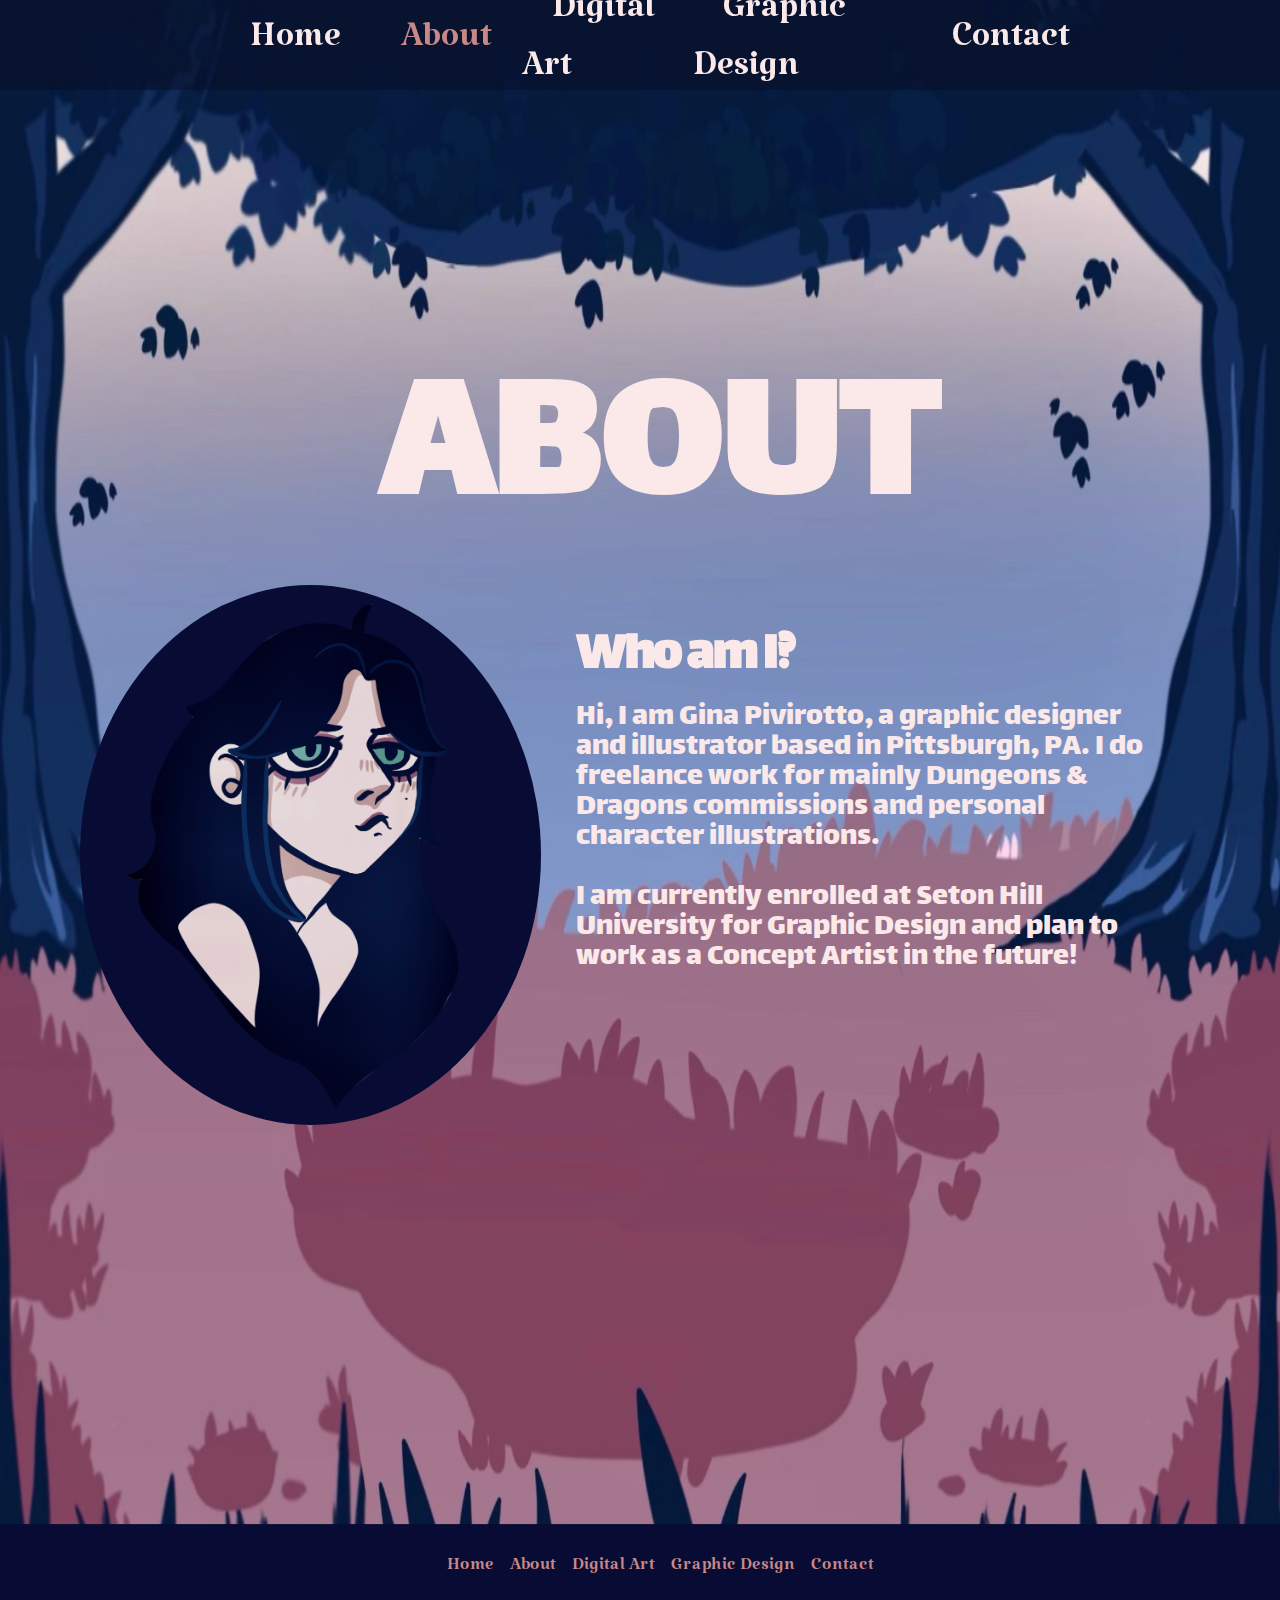
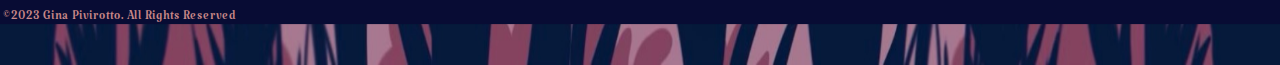
<file: about.html>
<!DOCTYPE html>
<html lang="en">
<head>
    <meta charset="UTF-8">
    <meta name="viewport" content="width=device-width, initial-scale=1.0">
    <title>About</title>
    <link rel="stylesheet" href="style/about.css">
    <link rel="stylesheet" href="style/footer.css">
    <link rel="stylesheet" href="style/header.css">
    <link rel="preconnect" href="https://fonts.googleapis.com">
    <link rel="preconnect" href="https://fonts.gstatic.com" crossorigin>
    <link href="https://fonts.googleapis.com/css2?family=Katibeh&display=swap" rel="stylesheet">
    <link href="https://fonts.googleapis.com/css2?family=Lalezar&display=swap" rel="stylesheet">

   

</head>
<body>
    <header id="header">
        <ul>
            <li><a href="index.html">Home</a></li>
            <li><a href="about.html" class="active">About</a></li>
            <li><a href="digitalart.html">Digital Art</a></li>
            <li><a href="graphicdesign.html">Graphic Design</a></li>
            <li><a href="contact.html">Contact</a></li>
        </ul>
    </header>
    <section>
        <div class="title-about">
            <h1 class="title" id="about-title">ABOUT</h1>
        </div>

        <div id="about-body">
            <div id="pfp"><img src="assets/Me hehe.png" alt="GP - Profile Picture"></div>

            <div id="additional-info">
                <h2 class="title" id="add-info-title">Who am I?</h2>
                <p>Hi, I am Gina Pivirotto, a graphic designer and illustrator based in Pittsburgh, PA.  I do freelance work for mainly Dungeons & Dragons commissions and personal character illustrations. 
                    <br><br>
                    I am currently enrolled at Seton Hill University for Graphic Design and plan to work as a Concept Artist in the future!</p>
                
            </div>
        </div>

        <img src="assets/ABOUT_MBG.jpeg" class="about_img_mobile">
        <img src="assets/ABOUT_Desktop.jpeg"  class="about_img_desktop">

    </section>

    <section class="bottom-page" style="transform: translateY(95.01vh) translateX(-8px);">
        <footer>
            <ul>
                <li><a href="index.html" class="active">Home</a></li>
                <li><a href="about.html">About</a></li>
                <li><a href="digitalart.html">Digital Art</a></li>
                <li><a href="graphicdesign.html">Graphic Design</a></li>
                <li><a href="contact.html">Contact</a></li>
            </ul>

            <p>©2023 Gina Pivirotto. All Rights Reserved</p>
        </footer>
    </section>
    
    
</body>
</html>
</file>
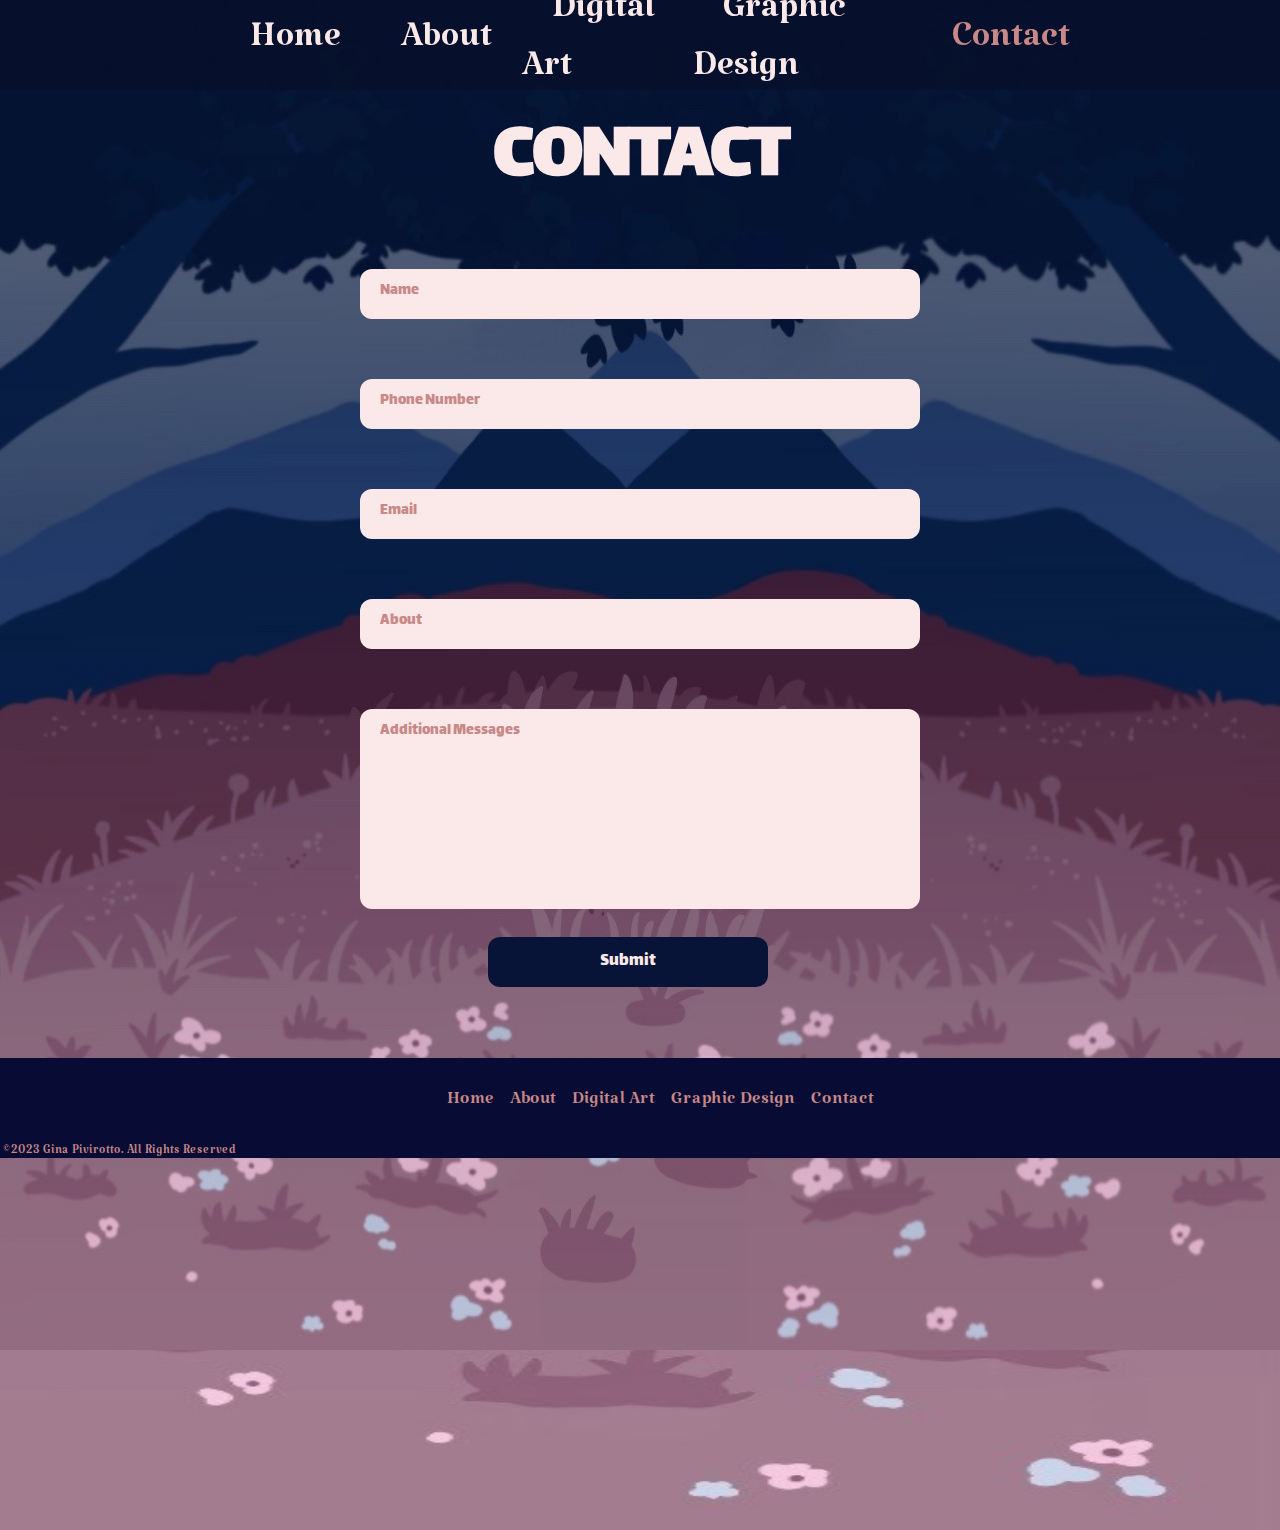
<file: contact.html>
<!DOCTYPE html>
<html lang="en">
<head>
  <meta charset="UTF-8">
  <meta name="viewport" content="width=device-width, initial-scale=1.0">
  <title>Contact</title>
<link rel="stylesheet" href="style/header.css">
    <link rel="stylesheet" href="style/footer.css">
    <link rel="stylesheet" href="style/contactForm.css">
<link rel="preconnect" href="https://fonts.googleapis.com">
<link rel="preconnect" href="https://fonts.gstatic.com" crossorigin>
<link href="https://fonts.googleapis.com/css2?family=Katibeh&display=swap" rel="stylesheet">
<link href="https://fonts.googleapis.com/css2?family=Lalezar&display=swap" rel="stylesheet">





</head>
<body>
    <header id="header">
        <ul>
            <li><a href="index.html">Home</a></li>
            <li><a href="about.html">About</a></li>
            <li><a href="digitalart.html">Digital Art</a></li>
            <li><a href="graphicdesign.html">Graphic Design</a></li>
            <li><a href="contact.html" class="active">Contact</a></li>
        </ul>
    </header>

    <img src="assets/CONTACT_MBG.jpeg" class="contact_img_mobile">
    <img src="assets/CONTACT_Desktop.jpeg"  class="contact_img_desktop">

  <form class="form" onsubmit="return postToGoogle();">
      <div class="title-contact">
        <h1 class="title" id="contact-title">CONTACT</h1>
      </div>
      <div class="form-input-fields">
        <div class="input-container ic1">
          <input 
            id="firstname" 
            name="entry.111334685"
            class="input" 
            types="text" 
            placeholder=" " 
            required
          />
          <!-- <div class="cut cut-name"></div> -->
          <label for="firstname" class="placeholder">Name<b>*</b></label>
        </div>
        <div class="input-container ic2">
          <input 
            id="phone" 
            name="entry.1680758593"
            class="input" 
            type="tel" 
            placeholder=" " 
            required
          />
          <!-- <div class="cut"></div> -->
          <label for="phone" class="placeholder">Phone Number<b>*</b></label>
        </div>
        <div class="input-container ic2">
          <input 
            id="email" 
            name="entry.1184312553"
            class="input" 
            type="email" 
            placeholder=" " 
            required
          />
          <!-- <div class="cut cut-short"></div> -->
          <label for="email" class="placeholder">Email<b>*</b></label>
        </div>
        <div class="input-container ic2">
            <input 
              id="about" 
              name="entry.1804124301"
              class="input" 
              type="text" 
              placeholder=" " 
              required
            />
            <!-- <div class="cut cut-short"></div> -->
            <label for="about" class="placeholder">About<b>*</b></label>
        </div>
        <div class="input-container ic2">
            <textarea 
              id="additional-messages" 
              name="entry.192861214"
              class="input" 
              type="text-area" 
              placeholder=" " ></textarea>
            <!-- <div class="cut cut-add-messages"></div> -->
            <label for="additional-messages" class="placeholder">Additional Messages<b>*</b></label>
        </div>
        
        <input type="submit" class="submit" onclick="alert('Thank you for submitting!')"/>
      </div>
    </form>




      <script src="https://ajax.googleapis.com/ajax/libs/jquery/3.3.1/jquery.min.js"></script>
      <script src="app/app.js"></script>






    <section class="bottom-page" style="position: absolute; transform: translateY(750px) translateX(0px)">
      <footer>
          <ul>
              <li><a href="index.html" class="active">Home</a></li>
              <li><a href="about.html">About</a></li>
              <li><a href="digitalart.html">Digital Art</a></li>
              <li><a href="graphicdesign.html">Graphic Design</a></li>
              <li><a href="contact.html">Contact</a></li>
          </ul>

          <p>©2023 Gina Pivirotto. All Rights Reserved</p>
      </footer>
  </section>
</body>
</html>
</file>
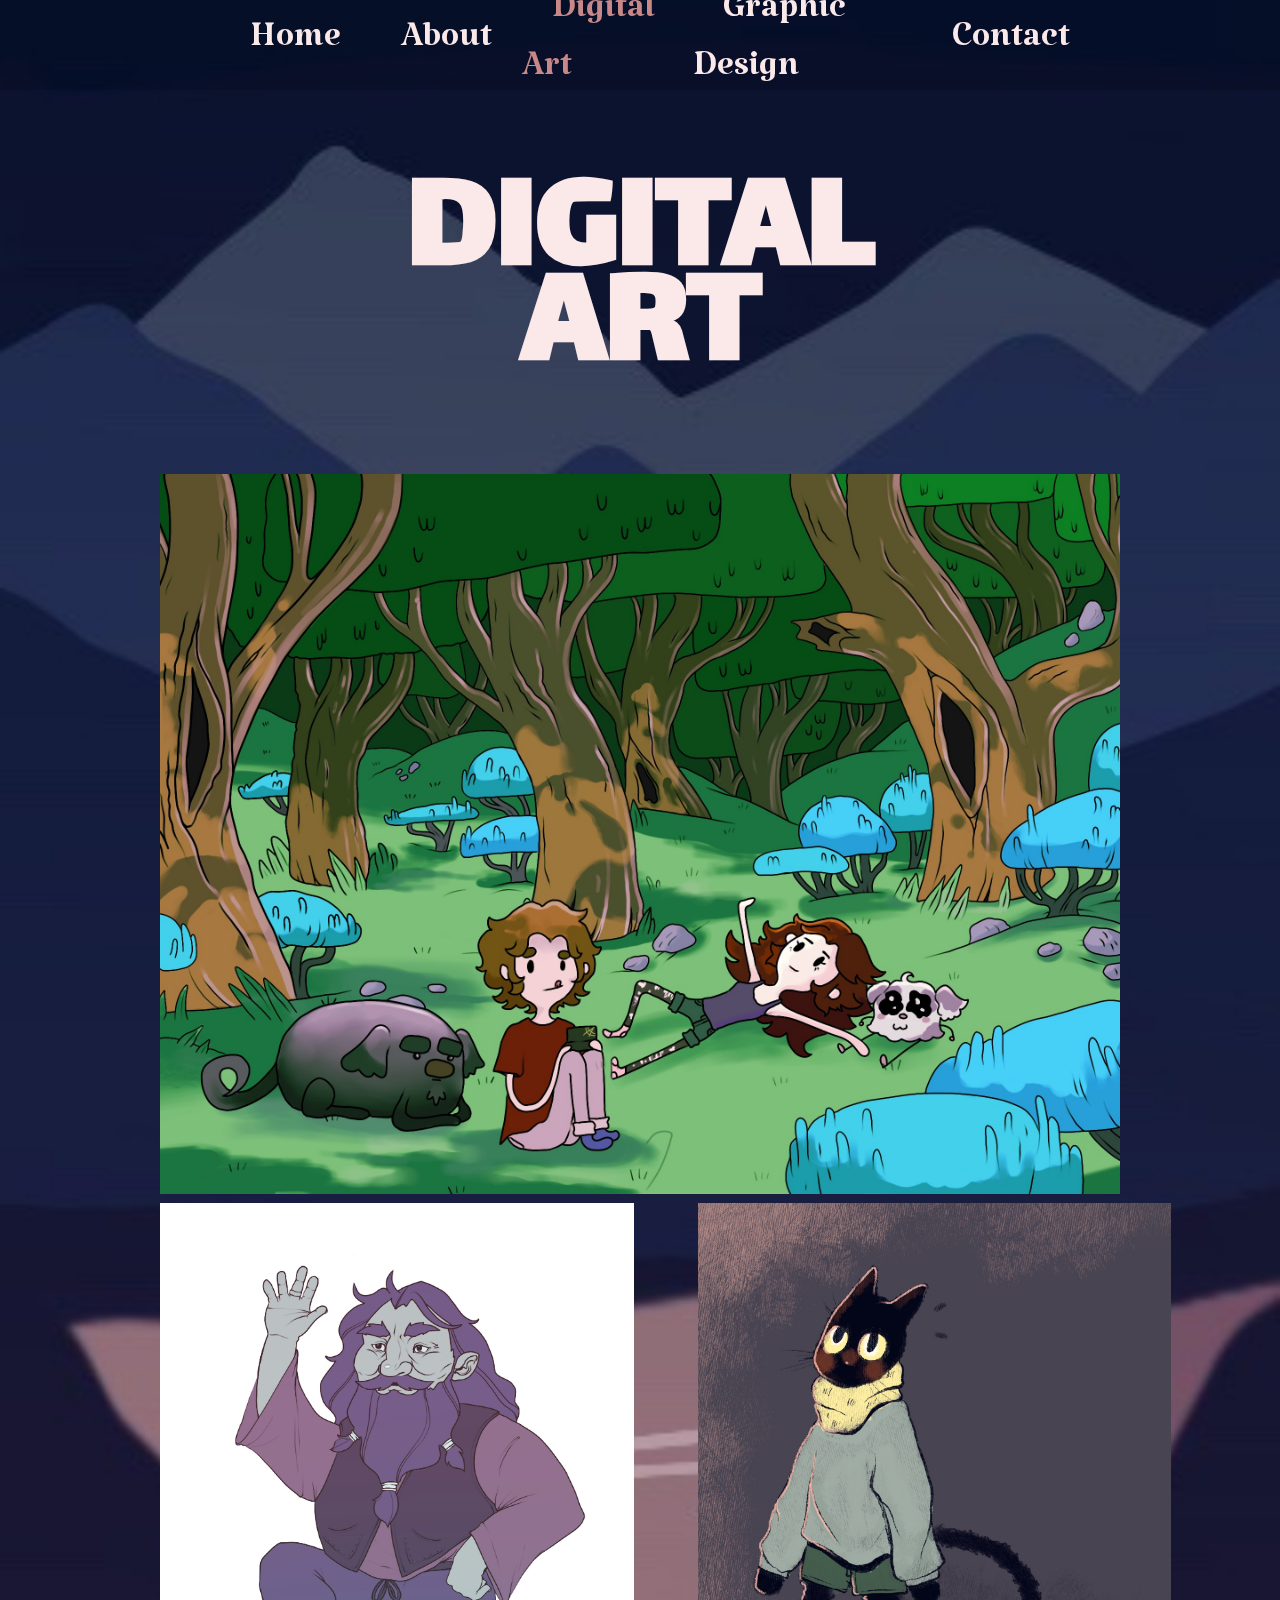
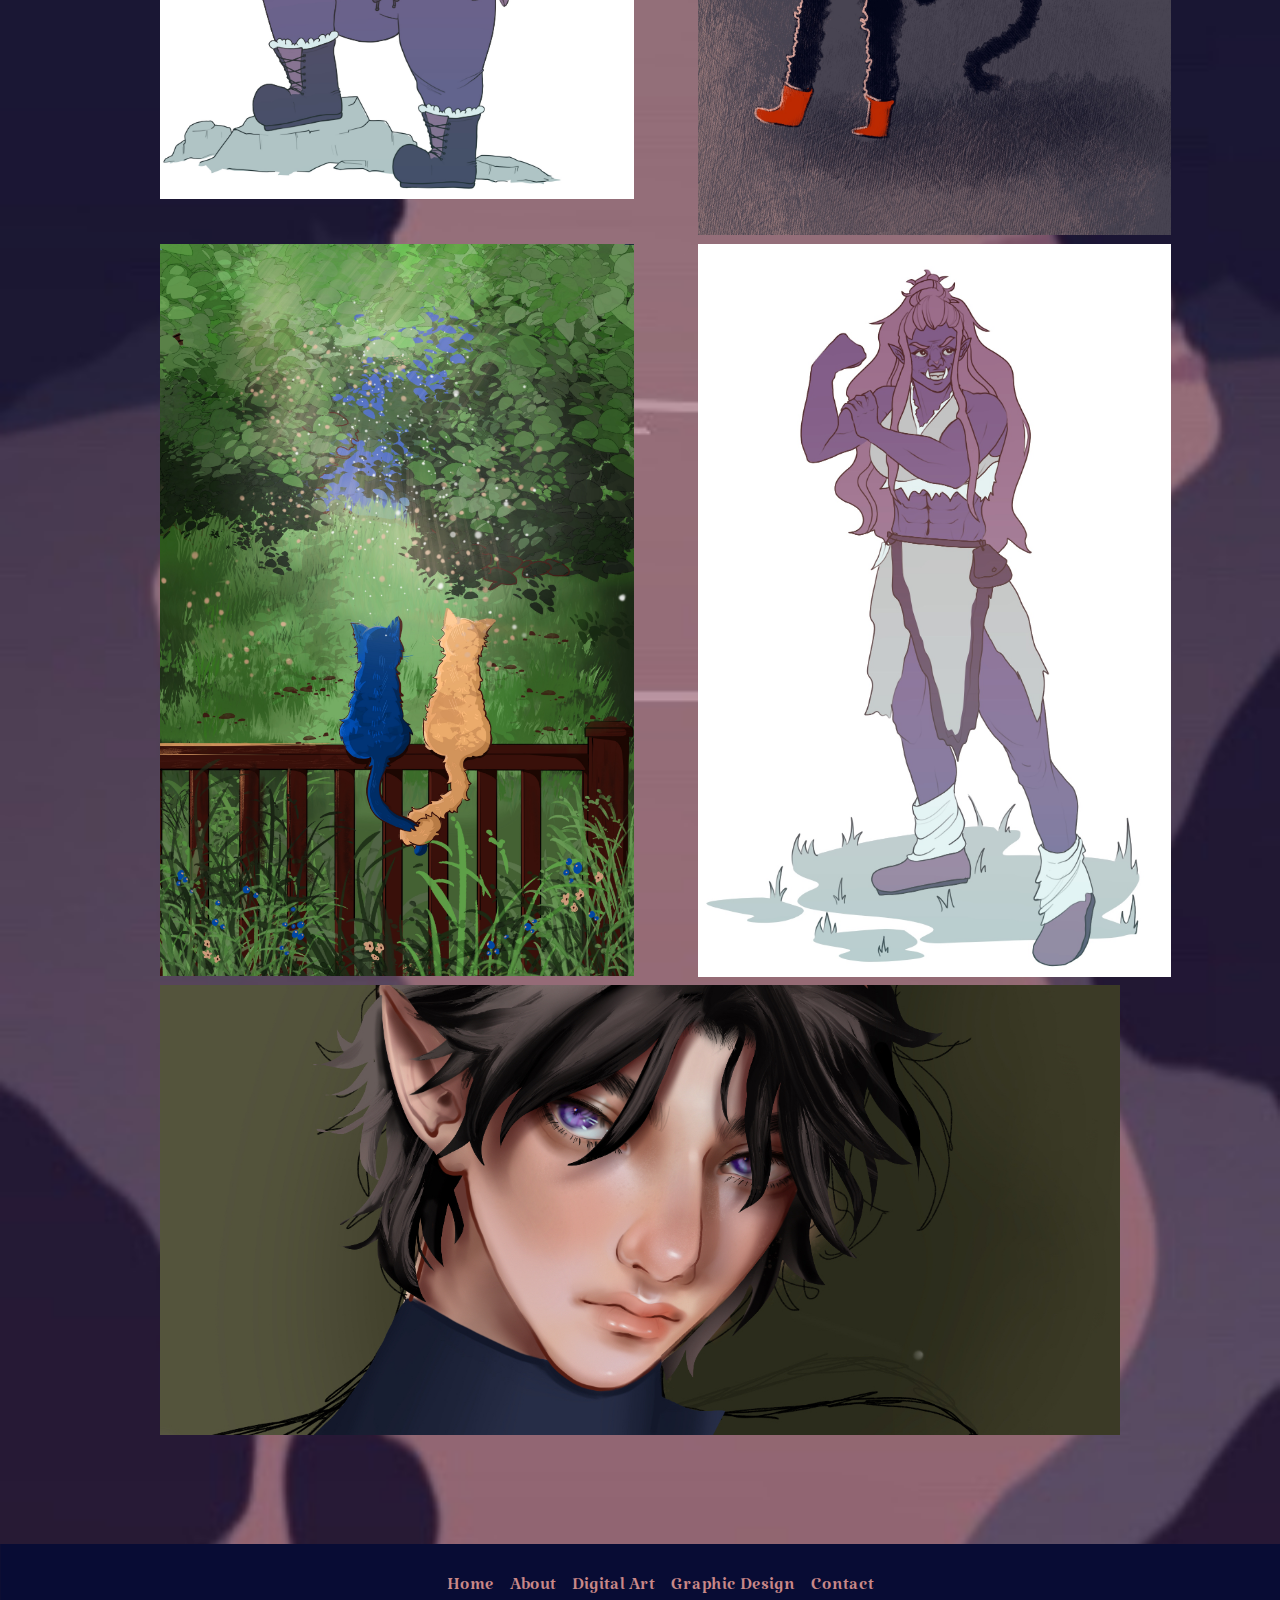
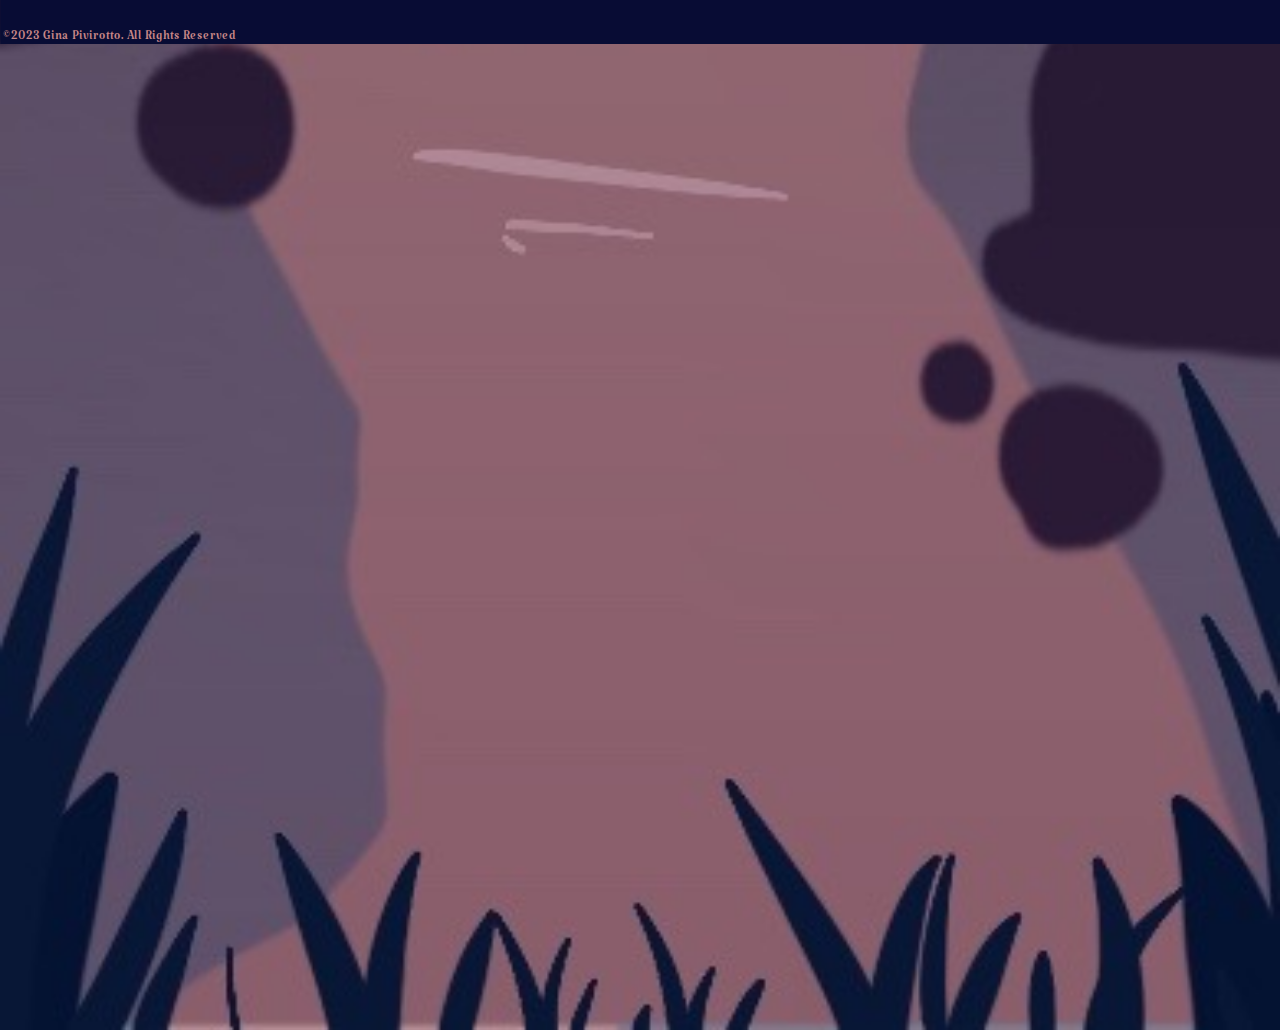
<file: digitalart.html>
<!DOCTYPE html>
<html lang="en">
<head>
    <meta charset="UTF-8">
    <meta name="viewport" content="width=device-width, initial-scale=1.0">
    <title>Graphic Design</title>
    <link rel="stylesheet" href="style/digitalart.css">
    <link rel="stylesheet" href="style/footer.css">
    <link rel="stylesheet" href="style/header.css">
    <link rel="preconnect" href="https://fonts.googleapis.com">
    <link rel="preconnect" href="https://fonts.gstatic.com" crossorigin>
    <link href="https://fonts.googleapis.com/css2?family=Katibeh&display=swap" rel="stylesheet">
    <link href="https://fonts.googleapis.com/css2?family=Lalezar&display=swap" rel="stylesheet">


   
</head>
<body>
    <header id="header">
        <ul>
            <li><a href="index.html">Home</a></li>
            <li><a href="about.html">About</a></li>
            <li><a href="digitalart.html" class="active">Digital Art</a></li>
            <li><a href="graphicdesign.html">Graphic Design</a></li>
            <li><a href="contact.html">Contact</a></li>
        </ul>
    </header>

    <div class="title-da">
        <h1 class="title" id="da-title">DIGITAL <br> ART</h1>
    </div>


    <div class="art">
        
        <div class="wrapper">
            <div class="one"><img src="assets/dia/mylove.jpg" alt="mylove"></div>
            <div class="two"><img src="assets/dia/gnome.jpg" alt="gnome"></div>
            <div class="three"><img src="assets/dia/catguy.jpg" alt="catGuy"></div>
            <div class="four"><img src="assets/dia/orc.jpg" alt="orc"></div>
            <div class="five"><img src="assets/dia/cats.jpg" alt="cats"></div>
            <div class="six"><img src="assets/dia/elf.jpg" alt="elf"></div>
        </div>
      
    </div>

    <section class="bottom-page">
        <footer>
            <ul>
                <li><a href="index.html" class="active">Home</a></li>
                <li><a href="about.html">About</a></li>
                <li><a href="digitalart.html">Digital Art</a></li>
                <li><a href="graphicdesign.html">Graphic Design</a></li>
                <li><a href="contact.html">Contact</a></li>
            </ul>

            <p>©2023 Gina Pivirotto. All Rights Reserved</p>
        </footer>
    </section>


    <img src="assets/ILLUSTRATION_MBG.jpeg" class="da_img_mobile">
    <img src="assets/ILLUSTRATION_MBG.jpeg"  class="da_img_desktop">
</body>
</html>
</file>
<file: style/about.css>
* {
    overscroll-behavior-x: none;
    overscroll-behavior-y: none;
    /* margin: 0;
    padding: 0; */
    box-sizing: border-box;
    font-family: 'Lalezar', sans-serif;
}

body {
    object-fit: fill;
  }

  .title-about{
    text-align: center;
  }
  /* Title */
  .title {
    z-index: 1000;
    color: #fbe8e8;
    font-size: 6rem;
    font-family: 'Lalezar', sans-serif;
    text-align: center;
    line-height: 90%;
    letter-spacing: -2px;
    display: inline-block;
}

#about-title{
    margin-top: 25vh;
    margin-left: 3vw;
    /* transform: translateY(30vh) translateX(10vw); */
}
/* end title */


/* about main body */




#pfp {
    position: absolute;
    background-color: #080c34;
    border-radius: 50%;
    width: 65vw;
    height: 40.5vh;
    top: 40vh;
    left: 5vw;
}




#pfp img {
    width: inherit;
    height: inherit;
    object-fit: contain;
}


#additional-info {
    position: absolute;
    width: 55vw;

    top: 90vh;
    left: 10vw;
}
#additional-info #add-info-title{
    font-size: 2.8rem;
}
#additional-info p {
    height:40.4vh;
    width: 85vw;
    font-size: 1.2em;
    font-family: 'Lalezar', sans-serif;
    color: #fbe8e8;
    line-height: 30px;
    margin-top: -25px;
}
/* end main body */


  /* background images */
  .about_img_mobile{
    z-index: -1;
    position: absolute;
    top: 0px;
    left: 0;
    width: 100vw;
    height: 160vh;
    /* fill */
    object-fit: fill;
    pointer-events: none;
    display:block;
   }
  .about_img_desktop{
   display:none;
  }
  /* end background images */


  /* desktop */
  /* applies from 600px onwards */
  @media (min-width: 600px) {
    .about_img_mobile{
        display:none;
       }
     
      .about_img_desktop{
        z-index: -1;
        position: absolute;
        top: 0px;
        left: 0;
        width: 100vw;
        height: 185vh;
        /* fill */
        object-fit: fill;
        pointer-events: none;
        display:block;
      }
      .title {
        font-size: 12rem;
      }
      #about-title{
        margin-top: 40vh;
      }
      #pfp {
        position: absolute;
        background-color: #080c34;
        border-radius: 50%;
        width: 36vw;
        height: 60vh;
        margin-top: 25vh;
        left: 80px;
      }
      #additional-info #add-info-title{
        font-size: 3.5rem;
    }
    #additional-info p {
        height:40.4vh;
        width: 45vw;
        font-size: 2em;
    }
    #additional-info {
        width: 45vw;
    
        top: 65vh;
        left: 45vw;
    }
    .bottom-page {
      transform: translateY(95.01vh) translateX(-8px);
    }

  }
</file>
<file: style/footer.css>
.bottom-page p {
    font-family: 'Katibeh', serif;
    color: #c98888;
    transform: translate(3px, 10px);
  }
  .bottom-page {
    overflow: hidden;
    background-color: #080c34;
    height: 100px;
    width: 100vw;
    transform: translate(-7.8px, 100px);
  }


  footer ul {
    display: flex;
    padding-top: 15px;
    justify-content: center;
    align-items: center;
}
footer ul li {
    font-family: 'Katibeh', serif;
    list-style: none;
    /* margin-left: 0px; */
}

footer ul li a {
    font-family: 'Katibeh', serif;
    text-decoration: none;
    padding: 6px 8px;
    align-items: center;
    text-align: center;
    color: #c98888;
    border-radius: 20px;
}

  /* desktop */
  /* applies from 600px onwards */
  @media (min-width: 600px) {
    footer ul li a {
      font-size: 1.5rem;
  }
  }
</file>
<file: style/header.css>
#header {
    position: fixed;
    background-color: rgba(7, 11, 35, .5);
    height: 20px;
    top: 0;
    left: 0;
    width: 100vw;
    padding: 30px 0px;
    display: flex;
    justify-content: space-between;
    align-items: center;
    z-index: 1000;
    font-size: 1.2em;
    font-family: 'Katibeh', serif;
    color: #fbe8e8;
}
#header ul {

    display: flex;
    justify-content: center;
    align-items: center;
}
#header ul li {
    font-family: 'Katibeh', serif;

    list-style: none;
    /* margin-left: 0px; */
}

#header ul li a {
    font-family: 'Katibeh', serif;
    text-decoration: none;
    padding: 6px 8px;
    align-items: center;
    color: #fbe8e8;
    border-radius: 20px;
}
#header ul li a:hover,
#header ul li a.active {
    color: #c98888;
}

/* desktop */
/* applies from 600px onwards */
@media (min-width: 600px) {
    #header {
        height: 10vh;
        padding: 30px 180px;
        font-size: 3em;
    }

    #header ul li a {
        padding: 6px 30px;
    }
}
</file>
<file: style/contactForm.css>
* {
    --title-color: #fbe8e8;
    overscroll-behavior-x: none;
    overscroll-behavior-y: none;
    /* margin: 0; */
    /* padding: 0; */
    box-sizing: border-box;
    font-family: 'Lalezar', sans-serif;
}

body {
    align-items: center;
    background-color: var(--title-color);
    display: flex;
    justify-content: center;
}


/* title */
.title {
    z-index: 1000;
    color:var(--title-color);
    font-size: 4.5rem;
    font-family: 'Lalezar', sans-serif;
    text-align: center;
    line-height: 90%;
    letter-spacing: -2px;
    display: inline-block;
}
.title-contact{
    text-align: center;
}
#contact-title{
    margin-top: 5vh;
}



/* form */
.form-input-fields{
    margin-top: 2vh;
}
.form {
    border-radius: 20px;
    box-sizing: border-box;
    height: 650px;
    padding: 20px;
    width: 600px;
    margin-top: 50px;
    
}

.input-container {
    height: 50px;
    position: relative;
    width: 100%;
}

.ic2 {
    margin-top: 60px;
}

.input {
    margin-top: 20px;
    background-color: var(--title-color);
    border-radius: 12px;
    border: 0;
    box-sizing: border-box;
    color: #c98888;
    font-size: 18px;
    font-family: 'Lalezar', sans-serif;
    height: 100%;
    outline: 0;
    padding: 4px 20px 0;
    width: 100%;
}



.input:focus ~ .cut,
.input:not(:placeholder-shown) ~ .cut {
    transform: translateY(8px);
}

.placeholder {
    color: #c98888;
    font-family: 'Lalezar', sans-serif;
    left: 20px;
    line-height: 14px;
    pointer-events: none;
    position: absolute;
    transform-origin: 0 50%;
    transition: transform 200ms, color 200ms;
    top: 35px;
}
.placeholder b {
    opacity: 0;
}

.input:focus ~ .placeholder,
.input:not(:placeholder-shown) ~ .placeholder {
    transform: translateY(-40px) scale(0.75);
}

.input:not(:placeholder-shown) ~ .placeholder {
    color: var(--title-color);
}

.input:focus ~ .placeholder {
    color: var(--title-color);
}
.input:focus ~ .placeholder b {
    opacity: 100%;
    color: #f8d1da;
}

.submit {
    background-color: rgb(8, 19, 56);
    border-radius: 12px;
    border: 0;
    box-sizing: border-box;
    color: var(--title-color);
    cursor: pointer;
    font-size: 18px;
    height: 50px;
    margin-top: 38px;
    /* // outline: 0; */
    text-align: center;
    width: 100%;
    transform: translateY(140px);
}

.submit:active {
    background-color: rgb(38, 49, 84);
}


#additional-messages {
    resize: none;
    padding: 15px 21px;
    box-sizing: border-box;
    height: 200px;
}


/* background images */
.contact_img_mobile{
    z-index: -1;
    position: absolute;
    top: 0px;
    left: 0;
    width: 100vw;
    height: 170vh;
    /* fill */
    object-fit: fill;
    pointer-events: none;
    display:block;
}
.contact_img_desktop{
    display:none;   
}
/* end background images */


/* desktop */
/* applies from 600px onwards */
@media (min-width: 600px) {
    .constact_img_mobile{
        display:none;
    }
    
    .contact_img_desktop{
        z-index: -1;
        position: absolute;
        top: 0px;
        left: 0;
        width: 100vw;
        height: 150vh;
        /* fill */
        object-fit: fill;
        pointer-events: none;
        display:block;
    }
    .title {
        font-size: 5rem;
        letter-spacing: -2px;
    }
    .ic2 {
        margin-top: 35px;
    }
    .form-input-fields{
        margin-top: 0vh;
    }
    .submit {
        height: 50px;
        margin-top: 58px;
        width: 50%;
        margin-left: 10vw;
    }
    .ic2 {
        margin-top: 60px;
    }
}
</file>
<file: style/digitalart.css>
* {
    overscroll-behavior-x: none;
    overscroll-behavior-y: none;
    /* margin: 0;
    padding: 0; */
    box-sizing: border-box;
    font-family: 'Lalezar', sans-serif;
}

.title {
    z-index: 1000;
    color: #fbe8e8;
    font-size: 4rem;
    text-align: center;
    line-height: 90%;
    letter-spacing: -2px;
    display: inline-block;
}

.title-da{
  text-align: center;
}
#da-title{
    margin-top: 10vh;
    line-height:65px;
}


/* artwork */
.art {
    width: 90vw;
    height: auto;
    margin: auto;
    margin-top: 1vh;
}
/* end artwork */

/* temp */
.wrapper {
    display: grid;
    grid-template-columns: repeat(4, 1fr);
    gap: 0px;
    grid-auto-rows: minmax(100px, auto);
    object-fit: fill;
  }

  .one img {
    width: 88vw;
  }
  .two img,
  .three img,
  .four img,
  .five img{
    width: 42vw;
  }

  .six img{
    object-fit: cover;
    width: 88vw;
    height: 30vh;
  }
  .one {
    grid-column: 1 / 5;
  }
  .two {
    width: 42vw;
    grid-column: 1 / 3;
  }


  .three {
    width: 42vw;
    grid-column: 3/5;
  }


  .four {
    width: 42vw;
    grid-column: 3/5;
    grid-row: 3/5;
  }


  .five {
    width: 42vw;
    grid-column: 1/3;
    /* grid-row: 3; */
  }


  .six {
    object-fit: cover;
    width: 42vw;
    grid-column: 1/3;
    grid-row: 4;
  }
/* temp */



  /* background images */
  .da_img_mobile{
    z-index: -1;
    position: absolute;
    top: 0px;
    left: 0;
    width: 100vw;
    height: 220vh;
    /* fill */
    object-fit: fill;
    pointer-events: none;
    display:block;
   }
  .da_img_desktop{
   display:none;
  }
  /* end background images */


  /* desktop */
  /* applies from 600px onwards */
  @media (min-width: 600px) {
    .da_img_mobile{
        display:none;
       }
     
      .da_img_desktop{
        z-index: -1;
        position: absolute;
        top: 0px;
        left: 0;
        width: 100vw;
        height: 470vh;
        /* fill */
        object-fit: fill;
        pointer-events: none;
        display:block;
      }
      .wrapper {
        gap: 0px 0px;
      }
      .art {
        width: 75vw;
        margin-top: 0vh;
      }
      .title {
        font-size: 9rem;
        letter-spacing: -2px;
      }
      #da-title{
        margin-top: 20vh;
        line-height:95px;
      }

      .one img {
        width: 75vw;
      }
      .two img,
      .three img,
      .four img,
      .five img{
        width: 37vw;
      }
    
      .six img{
        object-fit: cover;
        width: 75vw;
        height: 50vh;
      }
  }
</file>
